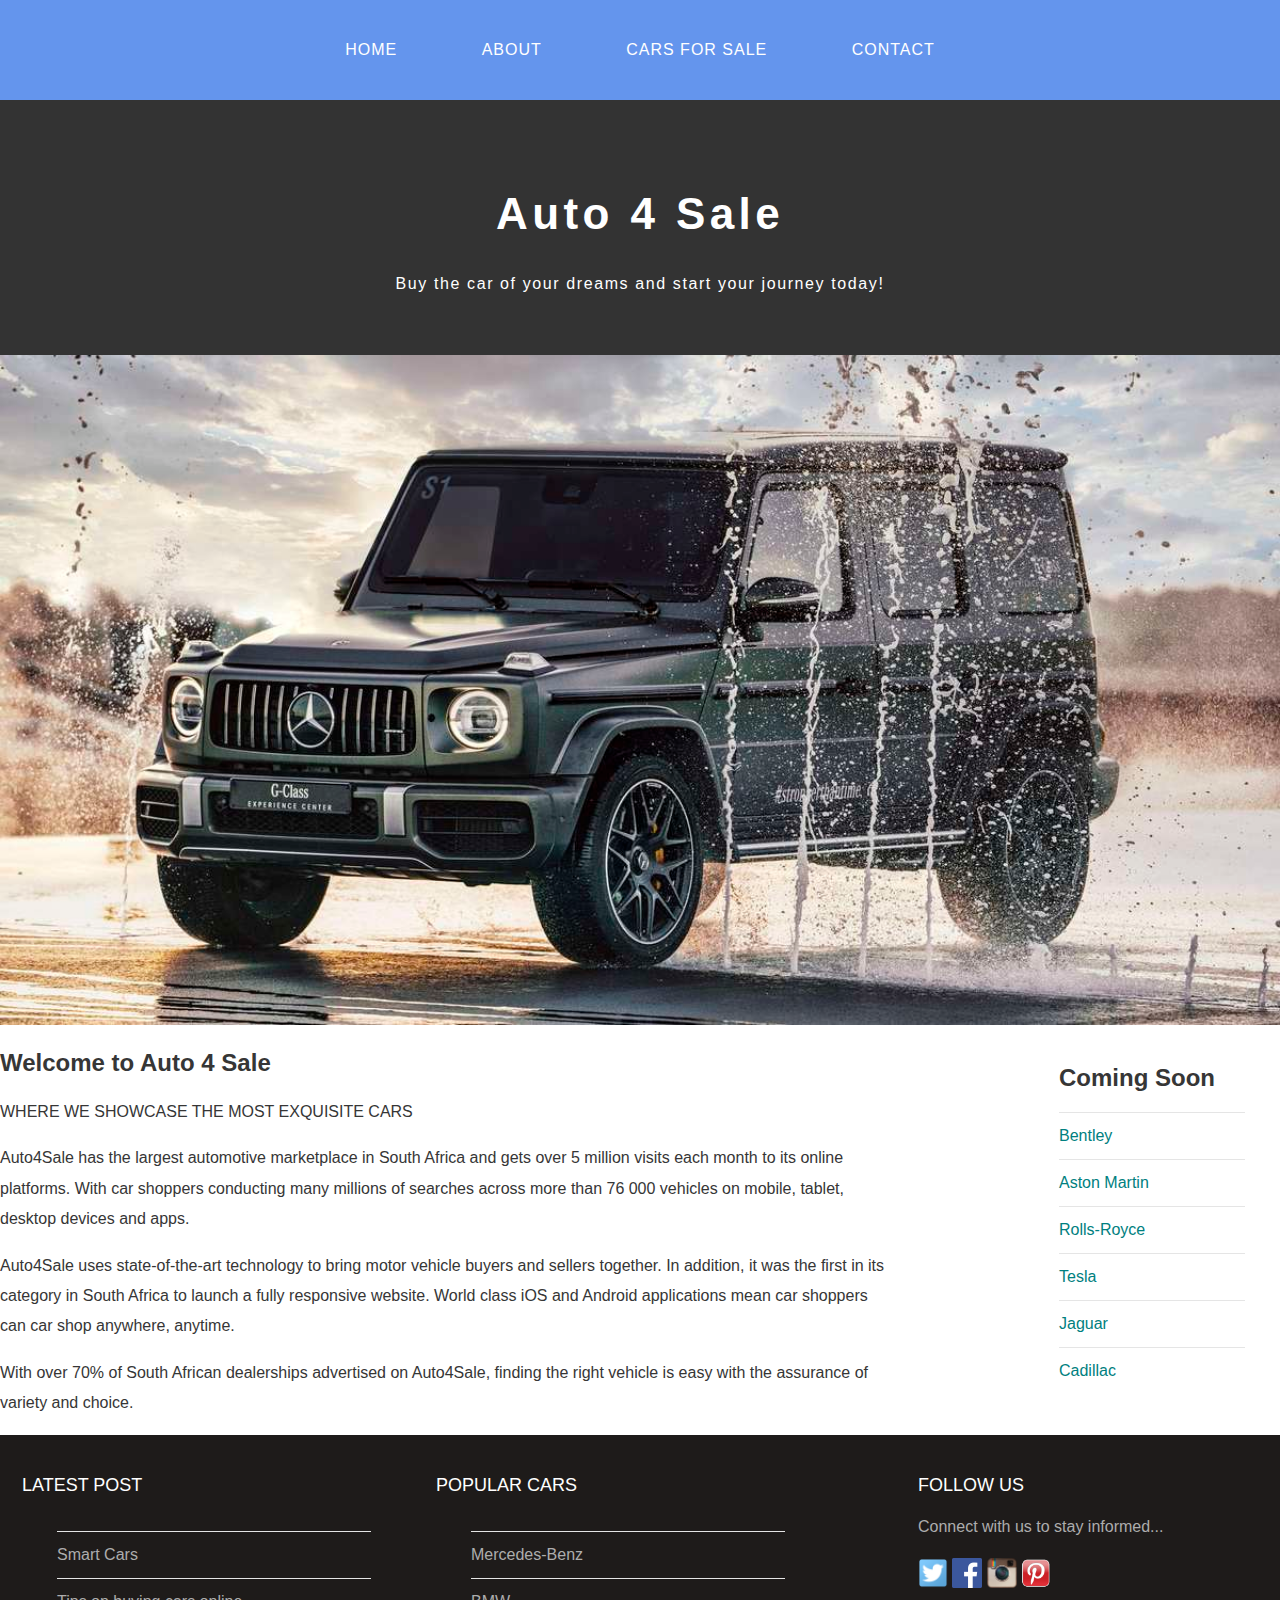
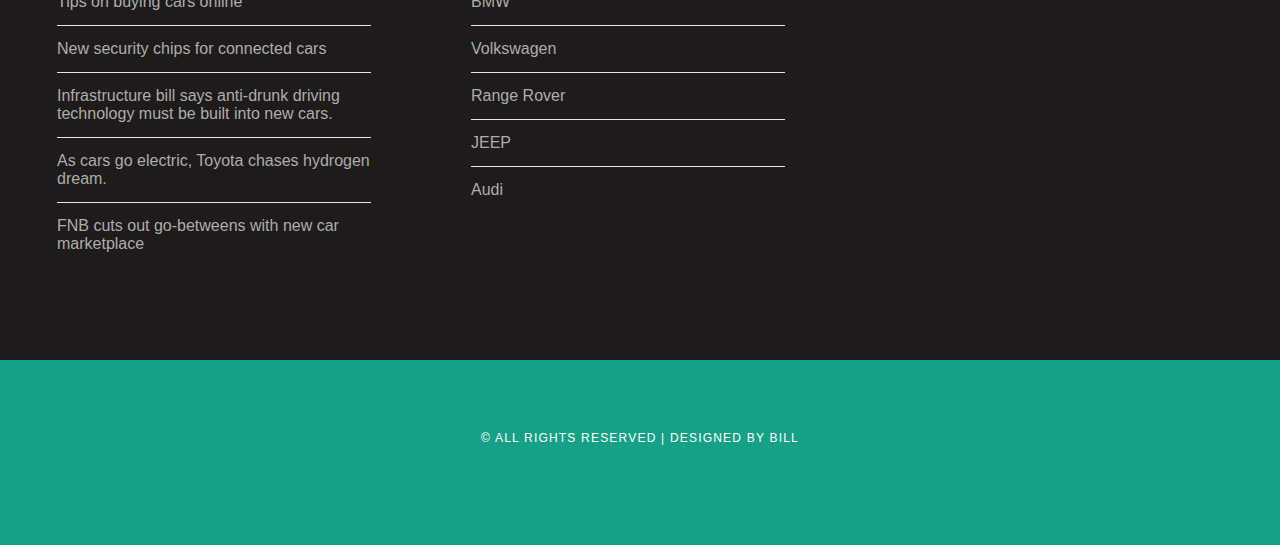
<file: index.html>
<!DOCTYPE html>
<html>
    <head>
        <title>Auto 4 Sale</title>
        <link rel="stylesheet" href="styles.css"/>
    </head>
    <body>
        <div id="menu">
            <ul>
                <li><a href="#">Home</a></li>
                <li><a href="about.html">About</a></li>
                <li><a href="cars4sale.html">Cars for Sale</a></li>
                <li><a href="contact.html">Contact</a></li>
            </ul>
        </div>

        <div id="header">
            <h1>Auto 4 Sale</h1>
            <p>Buy the car of your dreams and start your journey today!</p>
        </div>
        <div id="banner">
            <img src="images/banner 00.jpg"/>
        </div>

        <div id="pages">
            <div id="content">
                <h2>Welcome to Auto 4 Sale</h2>
                <p>WHERE WE SHOWCASE THE MOST EXQUISITE CARS</p>
                <p>Auto4Sale has the largest automotive marketplace in South Africa and gets over 5 million visits each month to its online platforms. With car shoppers conducting many millions of searches across more than 76 000 vehicles on mobile, tablet, desktop devices and apps.</p>
                <p>Auto4Sale uses state-of-the-art technology to bring motor vehicle buyers and sellers together. In addition, it was the first in its category in South Africa to launch a fully responsive website. World class iOS and Android applications mean car shoppers can car shop anywhere, anytime.</p>
                <p>With over 70% of South African dealerships advertised on Auto4Sale, finding the right vehicle is easy with the assurance of variety and choice.</p>
            </div>
            <div id="sidebar">
                <ul class="styled">
                    <h2>Coming Soon</h2>
                    <li><a href="http://www.compukids.me">Bentley</a></li>
                    <li><a href="http://www.nationalgeographic.com/">Aston Martin</li>
                    <li><a href="http://www.travelchannel.com/">Rolls-Royce</a></li>
                    <li><a href="http://www.virgin-atlantic.com/us/en.html">Tesla</a></li>
                    <li><a href="http://www.tripadvisor.com">Jaguar</a></li>
                    <li><a href="https://en.wikipedia.org/wiki/Main_Page">Cadillac</a></li>
                    </ul>
            </div>
        </div>

        <div id="footer">
            <div id="box1">
                <h2>Latest Post</h2>
                <ul class="styled">
                    <li><a href="#">Smart Cars</a></li>
                    <li><a href="#">Tips on buying cars online</a></li>
                    <li><a href="#">New security chips for connected cars</a></li>
                    <li><a href="#">Infrastructure bill says anti-drunk driving technology must be built into new cars.</a></li>
                    <li><a href="#">As cars go electric, Toyota chases hydrogen dream.</a></li>
                    <li><a href="#">FNB cuts out go-betweens with new car marketplace</a></li>
                    </ul>                    
            </div>

            <div id="box2">
                <h2>Popular Cars</h2>
                <ul class="styled">
                    <li><a href="http://www.compukids.me">Mercedes-Benz</a></li>
                    <li><a href="http://www.nationalgeographic.com/">BMW</a></li>
                    <li><a href="http://www.travelchannel.com/">Volkswagen</a></li>
                    <li><a href="http://www.virgin-atlantic.com/us/en.html">Range Rover</a></li>
                    <li><a href="http://www.tripadvisor.com">JEEP</a></li>
                    <li><a href="https://en.wikipedia.org/wiki/Main_Page">Audi</a></li>
                    </ul>
            </div>

            <div id="box3">
                <h2>Follow Us</h2>
                <p>Connect with us to stay informed...</p>
                <a href="#"><img src="images/twitter.png" height="30"/></a>
                <a href="#"><img src="images/facebook.png" height="30"/></a>
                <a href="#"><img src="images/instagram.png" height="30"/></a>
                <a href="#"><img src="images/pinterest.png" height="30"/></a>
            </div>
        </div>
        <div id="copyright">
            <p>&copy; All Rights Reserved | Designed by Bill</p>
        </div>
    </body>
</html>
</file>
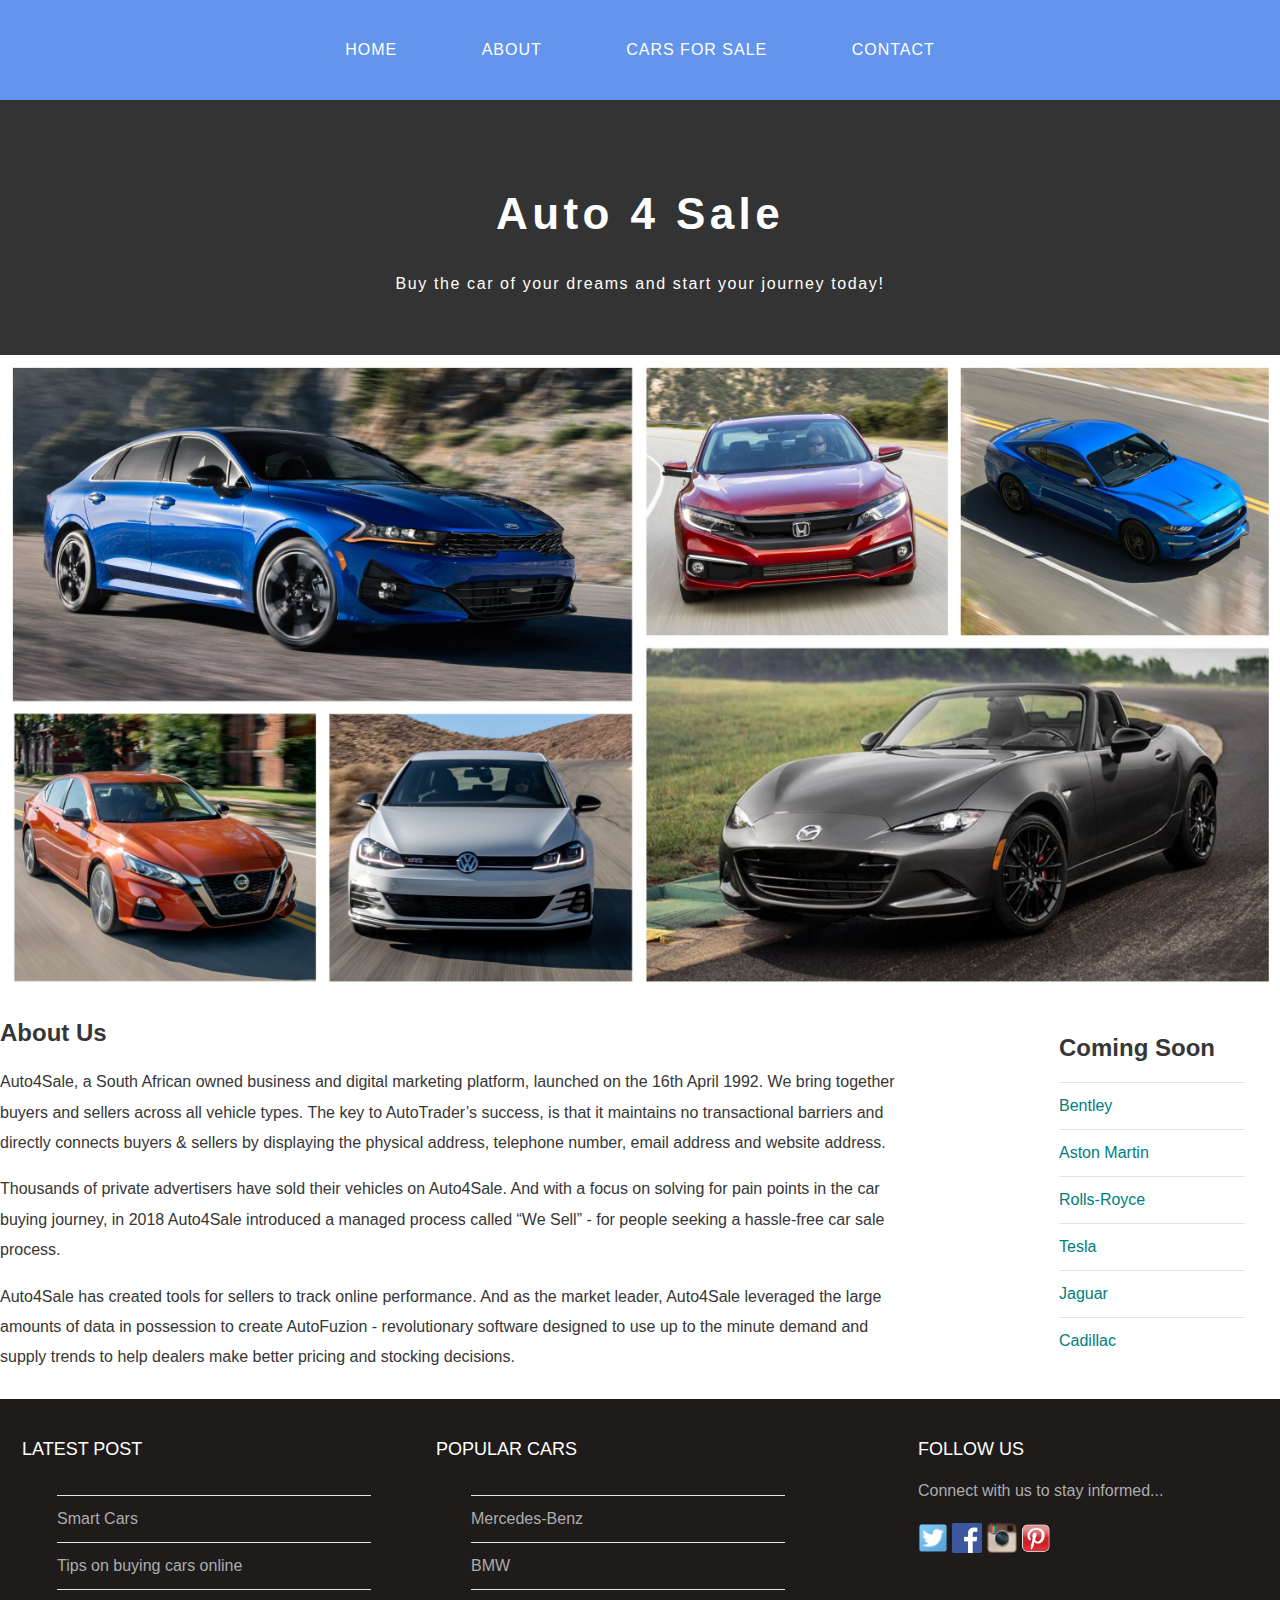
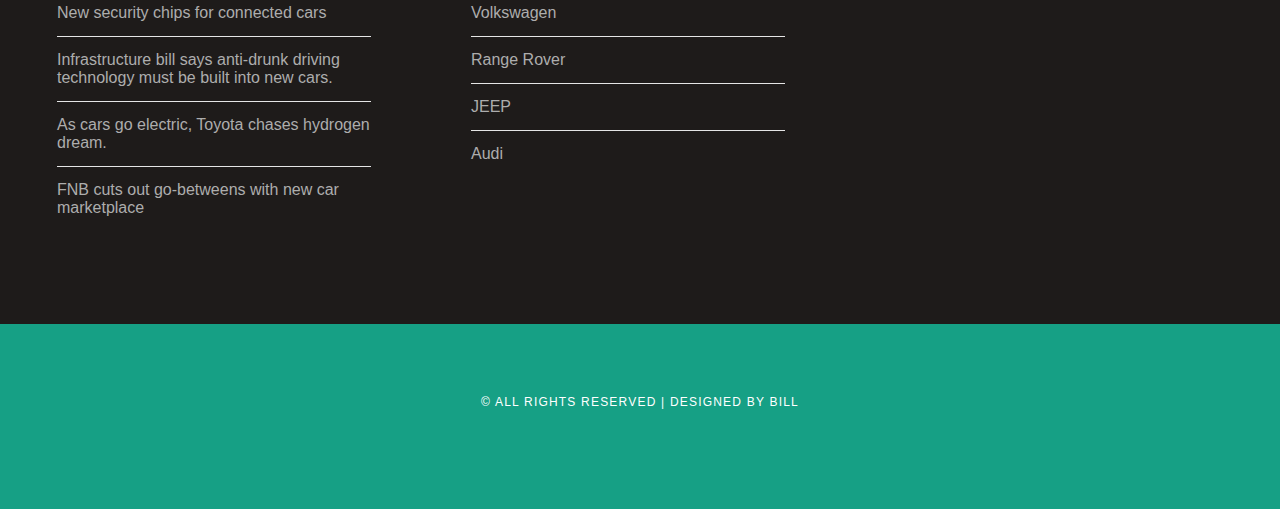
<file: about.html>
<!DOCTYPE html>
<html>
    <head>
        <title>AUTO4SALE</title>
        <link rel="stylesheet" href="styles.css"/>
    </head>
    <body>
        <div id="menu">
            <ul>
                <li><a href="index.html">Home</a></li>
                <li><a href="#">About</a></li>
                <li><a href="cars4sale.html">Cars for Sale</a></li>
                <li><a href="contact.html">Contact</a></li>
            </ul>
        </div>

        <div id="header">
            <h1>Auto 4 Sale</h1>
            <p>Buy the car of your dreams and start your journey today!</p>
        </div>

        <div id="banner">
            <img src="images/best-cars-under-30k-1600974511.jpg"/>
        </div>

        <div id="pages">
            <div id="content">
                <h2>About Us</h2>
                <p>Auto4Sale, a South African owned business and digital marketing platform, launched on the 16th April 1992. We bring together buyers and sellers across all vehicle types. The key to AutoTrader’s success, is that it maintains no transactional barriers and directly connects buyers & sellers by displaying the physical address, telephone number, email address and website address.</p>
                <p>Thousands of private advertisers have sold their vehicles on Auto4Sale. And with a focus on solving for pain points in the car buying journey, in 2018 Auto4Sale introduced a managed process called “We Sell” - for people seeking a hassle-free car sale process.</p>
                <p>Auto4Sale has created tools for sellers to track online performance. And as the market leader, Auto4Sale leveraged the large amounts of data in possession to create AutoFuzion - revolutionary software designed to use up to the minute demand and supply trends to help dealers make better pricing and stocking decisions.</p>
            </div>
            <div id="sidebar">
                <ul class="styled">
                    <h2>Coming Soon</h2>
                    <li><a href="http://www.compukids.me">Bentley</a></li>
                    <li><a href="http://www.nationalgeographic.com/">Aston Martin</li>
                    <li><a href="http://www.travelchannel.com/">Rolls-Royce</a></li>
                    <li><a href="http://www.virgin-atlantic.com/us/en.html">Tesla</a></li>
                    <li><a href="http://www.tripadvisor.com">Jaguar</a></li>
                    <li><a href="https://en.wikipedia.org/wiki/Main_Page">Cadillac</a></li>
                    </ul>
            </div>
        </div>

        <div id="footer">
            <div id="box1">
                <h2>Latest Post</h2>
                <ul class="styled">
                    <li><a href="#">Smart Cars</a></li>
                    <li><a href="#">Tips on buying cars online</a></li>
                    <li><a href="#">New security chips for connected cars</a></li>
                    <li><a href="#">Infrastructure bill says anti-drunk driving technology must be built into new cars.</a></li>
                    <li><a href="#">As cars go electric, Toyota chases hydrogen dream.</a></li>
                    <li><a href="#">FNB cuts out go-betweens with new car marketplace</a></li>
                    </ul>                    
            </div>


            <div id="box2">
                <h2>Popular Cars</h2>
                <ul class="styled">
                    <li><a href="http://www.compukids.me">Mercedes-Benz</a></li>
                    <li><a href="http://www.nationalgeographic.com/">BMW</a></li>
                    <li><a href="http://www.travelchannel.com/">Volkswagen</a></li>
                    <li><a href="http://www.virgin-atlantic.com/us/en.html">Range Rover</a></li>
                    <li><a href="http://www.tripadvisor.com">JEEP</a></li>
                    <li><a href="https://en.wikipedia.org/wiki/Main_Page">Audi</a></li>
                    </ul>
            </div>

            <div id="box3">
                <h2>Follow Us</h2>
                <p>Connect with us to stay informed...</p>
                <a href="#"><img src="images/twitter.png" height="30"/></a>
                <a href="#"><img src="images/facebook.png" height="30"/></a>
                <a href="#"><img src="images/instagram.png" height="30"/></a>
                <a href="#"><img src="images/pinterest.png" height="30"/></a>
            </div>
        </div>
        <div id="copyright">
            <p>&copy; All Rights Reserved | Designed by Bill</p>
        </div>
    </body>
</html>
</file>
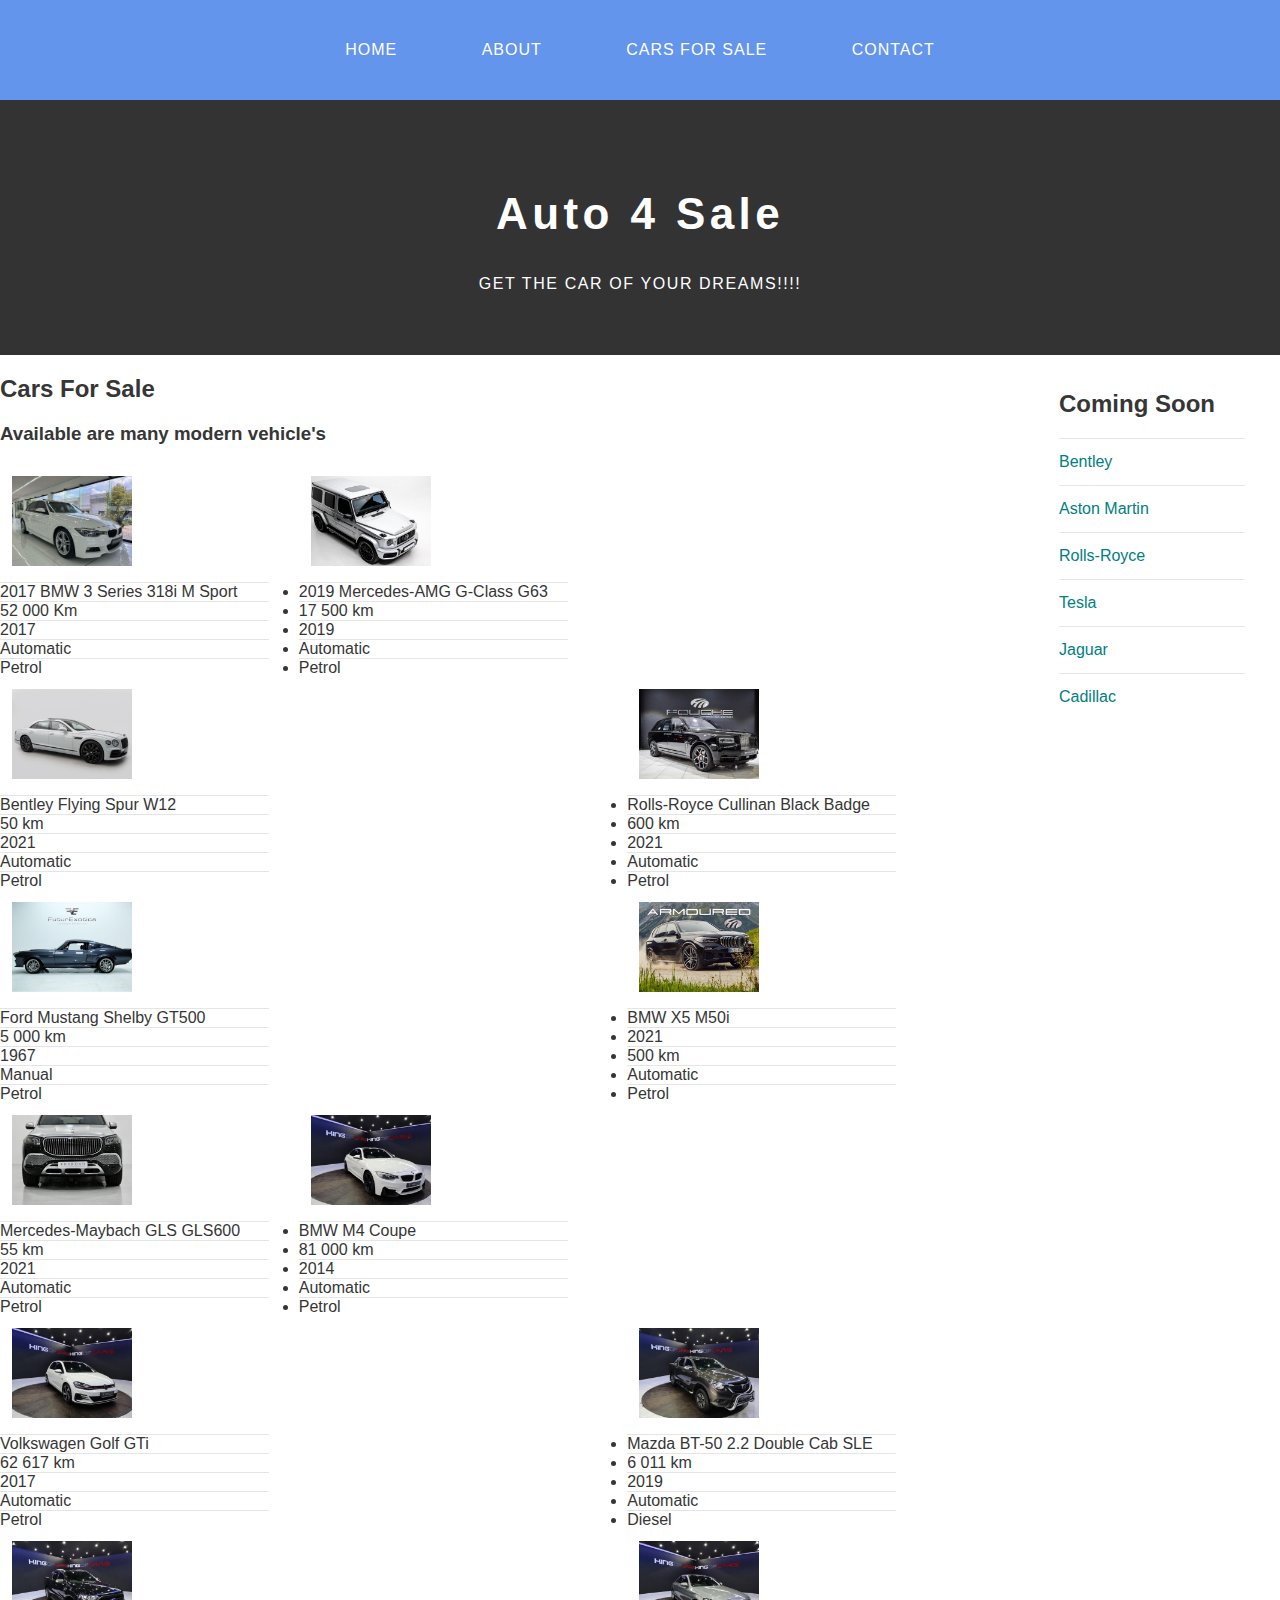
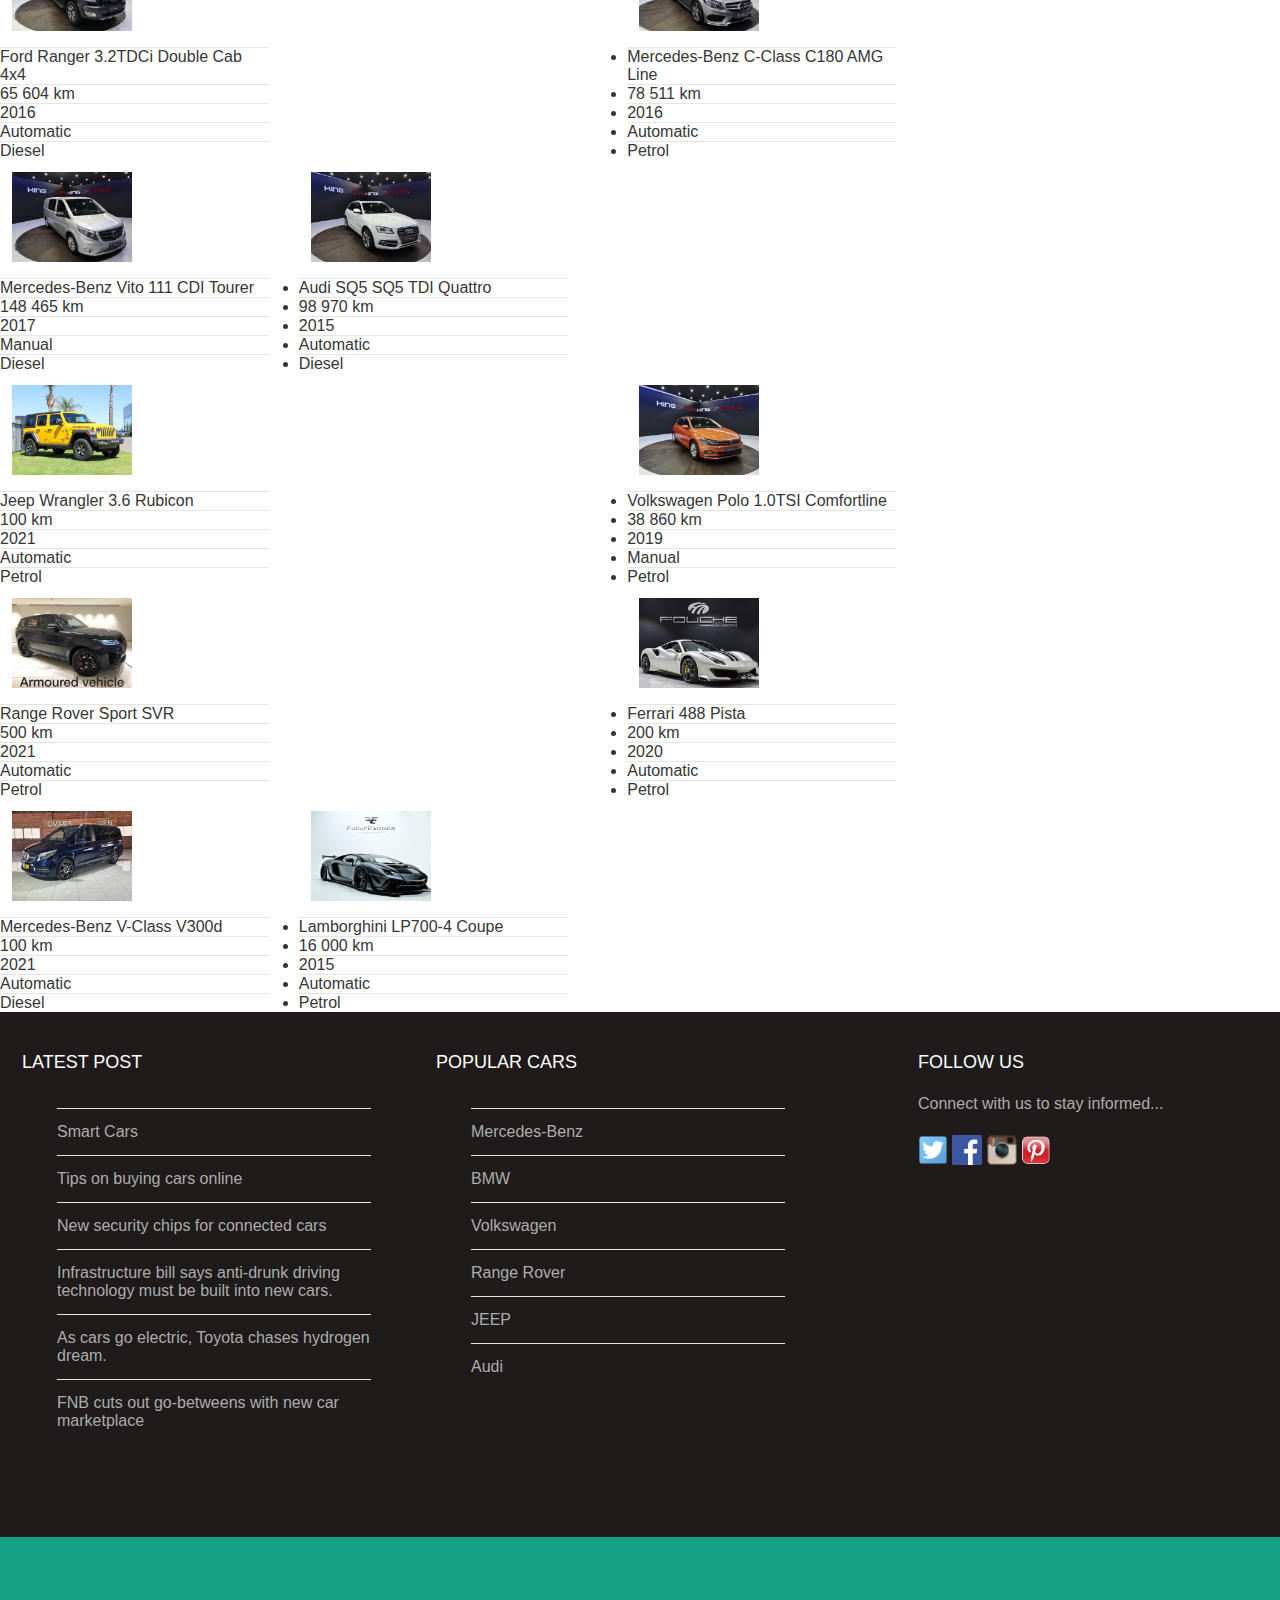
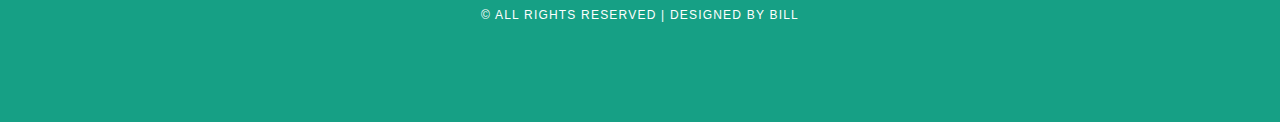
<file: cars4sale.html>
<!DOCTYPE html>
<html>
    <head>
        <title>Auto 4 Sale</title>
        <link rel="stylesheet" href="styles.css"/>
    </head>
    <body>
        <div id="menu">
            <ul>
                <li><a href="index.html">Home</a></li>
                <li><a href="about.html">About</a></li>
                <li><a href="#">Cars for Sale</a></li>
                <li><a href="contact.html">Contact</a></li>
            </ul>
        </div>

        <div id="header">
            <h1>Auto 4 Sale</h1>
            <p>GET THE CAR OF YOUR DREAMS!!!!</p>
        </div>

        <div id="pages">
            <div id="content">
                <h2>Cars For Sale</h2>
                <h3>Available are many modern vehicle's</h3>
                <div id="gallery">
                <div id="box1">
                      <img src="images/BMW 3 Series 318i M Sport.jpg"/>
                      <li>2017 BMW 3 Series 318i M Sport</li>
                      <li>52 000 Km</li>
                      <li>2017</li>
                      <li>Automatic</li>
                      <li>Petrol</li>
                </div>

                <div id="box2">
                     <img src="images/2019 Mercedes-AMG G-Class G63.jpg"/>
                     <li>2019 Mercedes-AMG G-Class G63</li>
                     <li>17 500 km</li>
                     <li>2019</li>
                     <li>Automatic</li>
                     <li>Petrol</li>
                </div>
                    
                <div id="box3">
                     <img src="images/Rolls-Royce Cullinan Black Badge.jpg"/>
                     <li>Rolls-Royce Cullinan Black Badge</li>
                     <li>600 km</li>
                     <li>2021</li>
                     <li>Automatic</li>
                     <li>Petrol</li>
                </div>
                
                <div id="box1">
                    <img src="images/Bentley Flying Spur W12.jpg"/>
                    <li>Bentley Flying Spur W12</li>
                    <li>50 km</li>
                    <li>2021</li>
                    <li>Automatic</li>
                    <li>Petrol</li>
                </div>

                <div id="box2">
                     <img src="images/Ford Mustang Shelby GT500.jpg"/>
                     <li>Ford Mustang Shelby GT500</li>
                     <li>5 000 km</li>
                     <li>1967</li>
                     <li>Manual</li>
                     <li>Petrol</li>
                </div>

                <div id="box3">
                     <img src="images/BMW X5 M50i.jpg"/>
                     <li>BMW X5 M50i</li>
                     <li>2021</li>
                     <li>500 km</li>
                     <li>Automatic</li>
                     <li>Petrol</li>
                </div>
                  
                <div id="box1">
                    <img src="images/Mercedes-Maybach GLS GLS600.jpg"/>
                    <li>Mercedes-Maybach GLS GLS600</li>
                    <li>55 km</li>
                    <li>2021</li>
                    <li>Automatic</li>
                    <li>Petrol</li>
                </div>
                
                <div id="box2">
                    <img src="images/BMW M4 Coupe.jpg"/>
                    <li>BMW M4 Coupe</li>
                    <li>81 000 km </li>
                    <li>2014</li>
                    <li> Automatic </li>
                    <li>Petrol</li>
                </div>

                <div id="box3">
                    <img src="images/Mazda BT-50 2.2 Double Cab SLE.jpg"/>
                    <li>Mazda BT-50 2.2 Double Cab SLE</li>
                    <li>6 011 km</li>
                    <li>2019</li>
                    <li>Automatic</li>
                    <li>Diesel</li>
                </div>

                <div id="box1">
                    <img src="images/Volkswagen Golf GTi.jpg"/>
                    <li>Volkswagen Golf GTi</li>
                    <li>62 617 km</li>
                    <li>2017</li>
                    <li>Automatic</li>
                    <li>Petrol</li>
                </div>

                <div id="box2">
                    <img src="images/Ford Ranger 3.2TDCi Double Cab 4x4 Wildtrak.jpg"/>
                    <li>Ford Ranger 3.2TDCi Double Cab 4x4</li>
                    <li>65 604 km</li>
                    <li>2016</li>
                    <li> Automatic</li>
                    <li>Diesel</li>
                </div>

                <div id="box3">
                    <img src="images/Mercedes-Benz C-Class C180 AMG Line.jpg"/>
                    <li>Mercedes-Benz C-Class C180 AMG Line</li>
                    <li>78 511 km</li>
                    <li>2016</li>
                    <li>Automatic</li>
                    <li>Petrol</li>
                </div>

                <div id="box1">
                    <img src="images/Mercedes-Benz Vito 111 CDI Tourer Pro.jpg"/>
                    <li>Mercedes-Benz Vito 111 CDI Tourer</li>
                    <li>148 465 km</li>
                    <li>2017</li>
                    <li>Manual</li>
                    <li>Diesel</li>
                </div>

                <div id="box2">
                    <img src="images/Audi SQ5 SQ5 TDI Quattro.jpg"/>
                    <li>Audi SQ5 SQ5 TDI Quattro</li>
                    <li>98 970 km</li>
                    <li>2015</li>
                    <li>Automatic</li>
                    <li>Diesel</li>
                </div>

                <div id="box3">
                    <img src="images/Volkswagen Polo Hatch 1.0TSI Comfortline.jpg"/>
                    <li>Volkswagen Polo 1.0TSI Comfortline</li>
                    <li>38 860 km</li>
                    <li>2019</li>
                    <li>Manual</li>
                    <li>Petrol</li>
                </div>

                <div id="box1">
                    <img src="images/Jeep Wrangler Unlimited 3.6 Rubicon.jpg"/>
                    <li>Jeep Wrangler 3.6 Rubicon</li>
                    <li>100 km</li>
                    <li>2021</li>
                    <li>Automatic</li>
                    <li>Petrol</li>
                </div>

                <div id="box2">
                    <img src="images/Land Rover Range Rover Sport SVR.jpg"/>
                    <li>Range Rover Sport SVR</li>
                    <li>500 km</li>
                    <li>2021</li>
                    <li>Automatic</li>
                    <li>Petrol</li>
                </div>

                <div id="box3">
                    <img src="images/Ferrari 488 488 Pista.jpg"/>
                    <li>Ferrari 488 Pista</li>
                    <li>200 km</li>
                    <li>2020</li>
                    <li>Automatic</li>
                    <li>Petrol</li>
                </div>

                <div id="box1">
                    <img src="images/Mercedes-Benz V-Class V300d Exclusive.jpg"/>
                    <li>Mercedes-Benz V-Class V300d</li>
                    <li>100 km</li>
                    <li>2021</li>
                    <li>Automatic</li>
                    <li>Diesel</li>
                </div>

                <div id="box2">
                    <img src="images/Lamborghini Aventador LP700-4 Coupe.jpg"/>
                    <li>Lamborghini LP700-4 Coupe</li>
                    <li>16 000 km</li>
                    <li>2015</li>
                    <li>Automatic</li>
                    <li>Petrol</li>
               </div>
            </div>
            
        </div>
            <div id="sidebar">
                <ul class="styled">
                    <h2>Coming Soon</h2>
                    <li><a href="http://www.compukids.me">Bentley</a></li>
                    <li><a href="http://www.nationalgeographic.com/">Aston Martin</li>
                    <li><a href="http://www.travelchannel.com/">Rolls-Royce</a></li>
                    <li><a href="http://www.virgin-atlantic.com/us/en.html">Tesla</a></li>
                    <li><a href="http://www.tripadvisor.com">Jaguar</a></li>
                    <li><a href="https://en.wikipedia.org/wiki/Main_Page">Cadillac</a></li>
                    </ul>
            </div>
        </div>
        </div>

        <div id="footer">
            <div id="box1">
                <h2>Latest Post</h2>
                <ul class="styled">
                    <li><a href="#">Smart Cars</a></li>
                    <li><a href="#">Tips on buying cars online</a></li>
                    <li><a href="#">New security chips for connected cars</a></li>
                    <li><a href="#">Infrastructure bill says anti-drunk driving technology must be built into new cars.</a></li>
                    <li><a href="#">As cars go electric, Toyota chases hydrogen dream.</a></li>
                    <li><a href="#">FNB cuts out go-betweens with new car marketplace</a></li>
                    </ul>                    
            </div>

            <div id="box2">
                <h2>Popular Cars</h2>
                <ul class="styled">
                    <li><a href="http://www.compukids.me">Mercedes-Benz</a></li>
                    <li><a href="http://www.nationalgeographic.com/">BMW</a></li>
                    <li><a href="http://www.travelchannel.com/">Volkswagen</a></li>
                    <li><a href="http://www.virgin-atlantic.com/us/en.html">Range Rover</a></li>
                    <li><a href="http://www.tripadvisor.com">JEEP</a></li>
                    <li><a href="https://en.wikipedia.org/wiki/Main_Page">Audi</a></li>
                    </ul>
            </div>

            <div id="box3">
                <h2>Follow Us</h2>
                <p>Connect with us to stay informed...</p>
                <a href="#"><img src="images/twitter.png" height="30"/></a>
                <a href="#"><img src="images/facebook.png" height="30"/></a>
                <a href="#"><img src="images/instagram.png" height="30"/></a>
                <a href="#"><img src="images/pinterest.png" height="30"/></a>
            </div>
        </div>
        <div id="copyright">
            <p>&copy; All Rights Reserved | Designed by Bill</p>
        </div>
    </body>
</html>
</file>
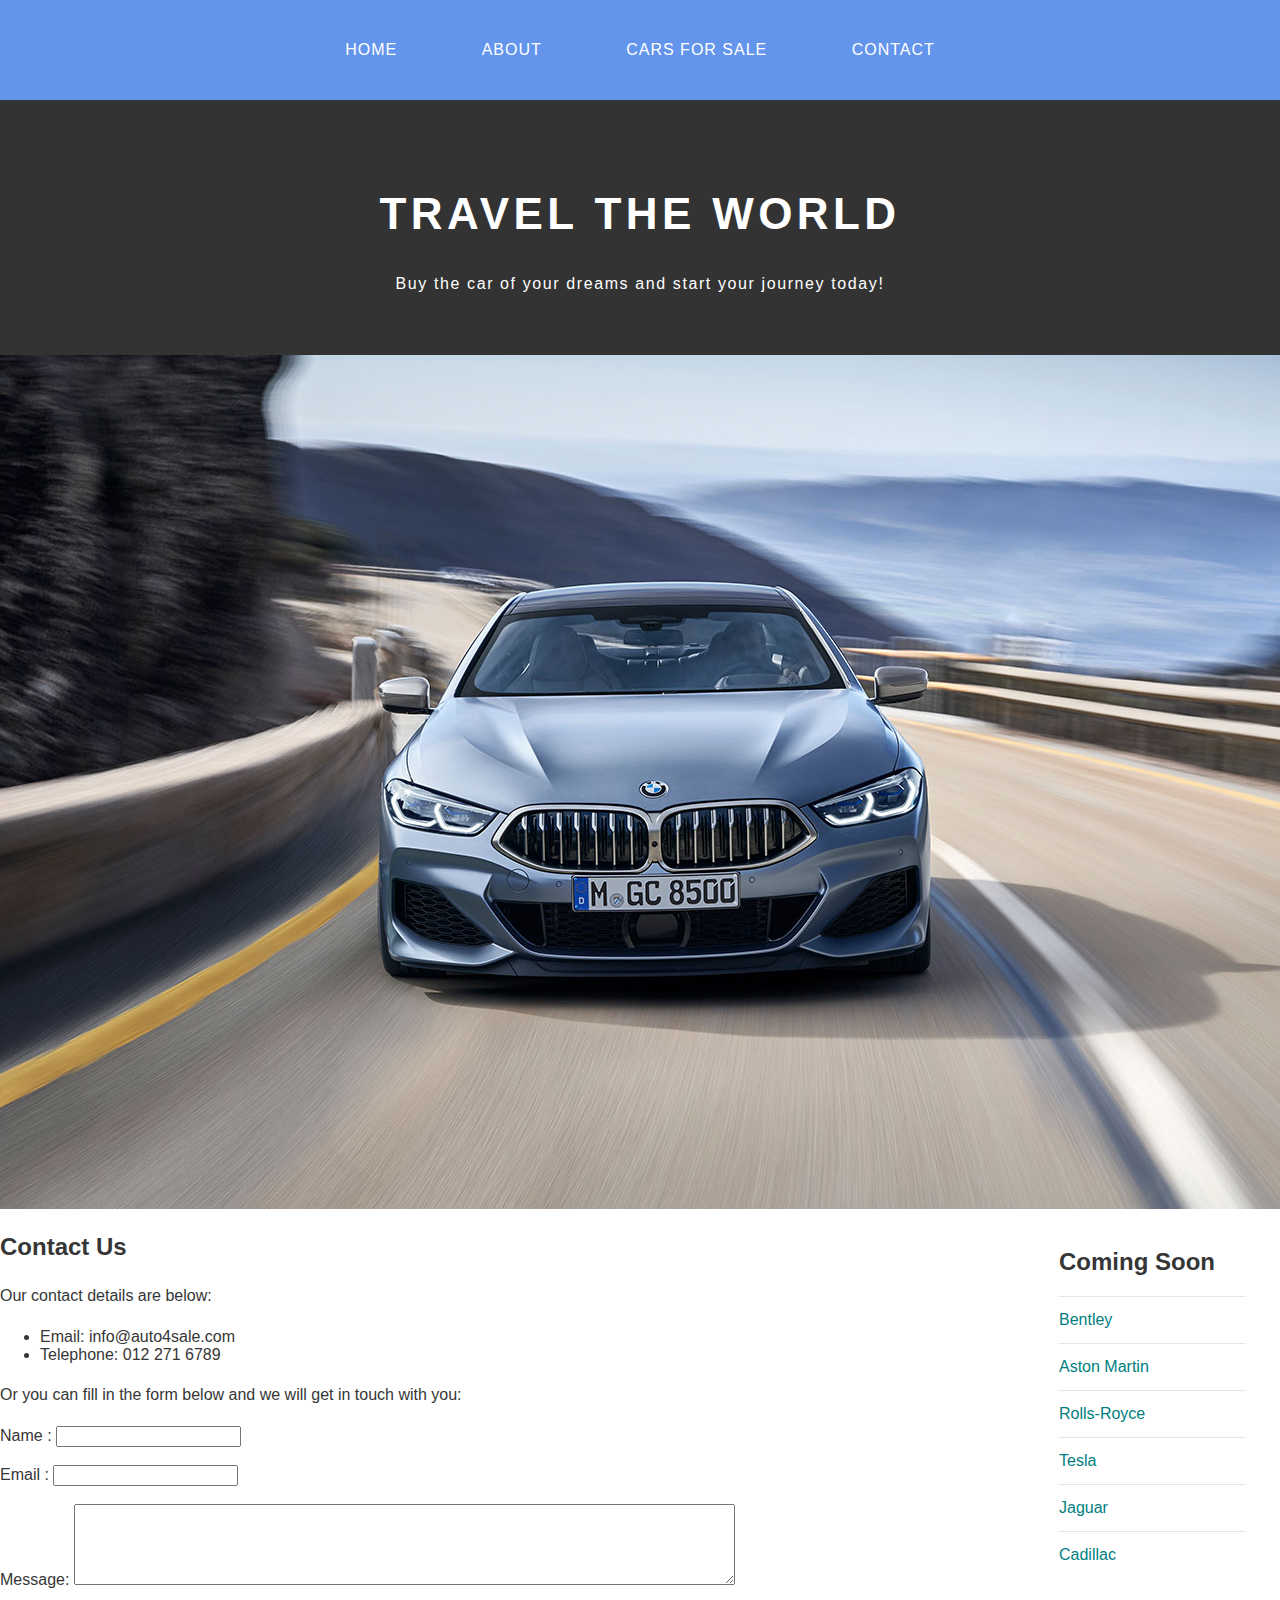
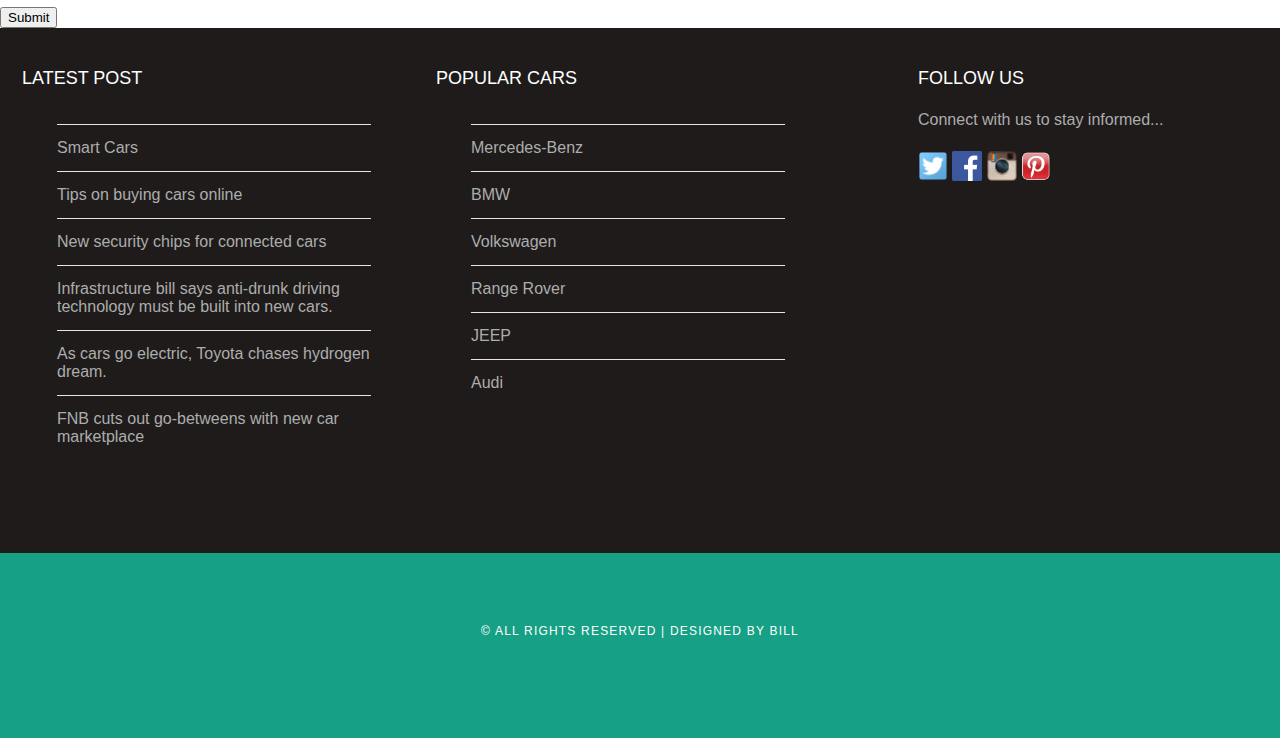
<file: contact.html>
<!DOCTYPE html>
<html>
    <head>
        <title>Auto 4 Sale</title>
        <link rel="stylesheet" href="styles.css"/>
    </head>
    <body>
        <div id="menu">
            <ul>
                <li><a href="index.html">Home</a></li>
                <li><a href="about.html">About</a></li>
                <li><a href="cars4sale.html">Cars for Sale</a></li>
                <li><a href="#">Contact</a></li>
            </ul>
        </div>

        <div id="header">
            <h1>TRAVEL THE WORLD</h1>
            <p>Buy the car of your dreams and start your journey today!</p>
        </div>

        <div id="banner">
            <img src="images/banner 02.jpg"/>
        </div>

        <div id="pages">
            <div id="content">
                <h2>Contact Us</h2>
                <p>Our contact details are below:</p>
                <ul class="style1">
                <li>Email: info@auto4sale.com</li>
                <li>Telephone: 012 271 6789</li>
                </ul>
                
                <p>Or you can fill in the form below and we will get in touch with you:</p>
                <form>
                Name     : <input type="text" /><br/><br/>
                Email     : <input type="email" /><br/><br/>
                Message: <textarea cols="80" rows="5"></textarea><br/><br/>
                <input type="submit" value="Submit"/>
                </form>
            </div>
            <div id="sidebar">
                <ul class="styled">
                    <h2>Coming Soon</h2>
                    <li><a href="http://www.compukids.me">Bentley</a></li>
                    <li><a href="http://www.nationalgeographic.com/">Aston Martin</li>
                    <li><a href="http://www.travelchannel.com/">Rolls-Royce</a></li>
                    <li><a href="http://www.virgin-atlantic.com/us/en.html">Tesla</a></li>
                    <li><a href="http://www.tripadvisor.com">Jaguar</a></li>
                    <li><a href="https://en.wikipedia.org/wiki/Main_Page">Cadillac</a></li>
                    </ul>
            </div>
        </div>

        <div id="footer">
            <div id="box1">
                <h2>Latest Post</h2>
                <ul class="styled">
                    <li><a href="#">Smart Cars</a></li>
                    <li><a href="#">Tips on buying cars online</a></li>
                    <li><a href="#">New security chips for connected cars</a></li>
                    <li><a href="#">Infrastructure bill says anti-drunk driving technology must be built into new cars.</a></li>
                    <li><a href="#">As cars go electric, Toyota chases hydrogen dream.</a></li>
                    <li><a href="#">FNB cuts out go-betweens with new car marketplace</a></li>
                    </ul>                    
            </div>

            <div id="box2">
                <h2>Popular Cars</h2>
                <ul class="styled">
                    <li><a href="http://www.compukids.me">Mercedes-Benz</a></li>
                    <li><a href="http://www.nationalgeographic.com/">BMW</a></li>
                    <li><a href="http://www.travelchannel.com/">Volkswagen</a></li>
                    <li><a href="http://www.virgin-atlantic.com/us/en.html">Range Rover</a></li>
                    <li><a href="http://www.tripadvisor.com">JEEP</a></li>
                    <li><a href="https://en.wikipedia.org/wiki/Main_Page">Audi</a></li>
                    </ul>
            </div>
            <div id="box3">
                <h2>Follow Us</h2>
                <p>Connect with us to stay informed...</p>
                <a href="#"><img src="images/twitter.png" height="30"/></a>
                <a href="#"><img src="images/facebook.png" height="30"/></a>
                <a href="#"><img src="images/instagram.png" height="30"/></a>
                <a href="#"><img src="images/pinterest.png" height="30"/></a>
            </div>
        </div>
        <div id="copyright">
            <p>&copy; All Rights Reserved | Designed by Bill</p>
        </div>
    </body>
</html>
</file>
<file: styles.css>
/* ******************************************************************************************************* */
/* Universal styles                                                                                        */
/* ******************************************************************************************************* */
body{
    margin: 0;
    padding: 0;
    background-color: white;
    font-family: 'Raleway' , sans-serif;
    font-size: 16px;
    font-weight: 400;
    color: #363636;
}

p{
    line-height: 190%;
}

a{
    text-decoration: none;
    color: teal;
}

/* ******************************************************************************************************* */
/* Menu                                                                                                    */
/* ******************************************************************************************************* */

#menu{
    background-color: cornflowerblue;
    height: 100px;
}

#menu ul{
    margin: 0;
    padding: 0;
    list-style-type: none;
    text-align: center;
}

#menu li{
    display: inline-block;
}

#menu a{
    letter-spacing: 1px;
    text-decoration: none;
    text-align: center;
    text-transform: uppercase;
    font-size: 16px;
    line-height: 100px;
    color: white;

    padding: 0 40px;
    border: none;
    display: block;
}

#menu a:hover{
    background-color: maroon;
}

/* ******************************************************************************************************* */
/* Header                                                                                                  */
/* ******************************************************************************************************* */

#header{
    padding: 60px 0px 40px 0;
    background-color: #333333;
    text-align: center;
}

#header h1{
    letter-spacing: 0.1em;
    font-size: 44px;
    color: #ffffff;
}

#header p{
    letter-spacing: 0.1em;
    color: #ffffff;
}

/* ******************************************************************************************************* */
/* Banner                                                                                                  */
/* ******************************************************************************************************* */

#banner{
    height: 800%;
}

#banner img{
    width: 100%;
    height: 100%;
}

/* ******************************************************************************************************* */
/* Page                                                                                                    */
/* ******************************************************************************************************* */

#page{
    min-height: 400px;
    padding: 20px;
}

#page h2{
    margin-bottom: 12px;
    text-transform: uppercase;
}

/*CONTENT*/

#content{
    float: left;
    width: 70%;
}

/*GALLERY*/

#gallery li{
    border-top: solid 1px #e5e5e5;
    padding: 0px;
}

/*SIDEBAR*/

#sidebar{
    float: right;
    width: 20%;
}

/*LIST*/

ul.styled{
    margin: 35px;
    padding: 0;
    list-style-type: none;
}

ul.styled li{
    border-top: solid 1px #e5e5e5;
    padding: 14px 0px;
}

/* ******************************************************************************************************* */
/* Footer                                                                                                  */
/* ******************************************************************************************************* */

#footer{
    width: 100%;
    height: 500px;
    background-color: #1e1b1a;
    padding-top: 25px;
    padding-left: 22px;
    clear: both;
}

#footer h2{
    font-size: 18px;
    font-weight: 400;
    text-transform: uppercase;
    color: #ffffff;
}

#footer p{
    color: #adadad;
}

#footer a{
    color: #adadad
}

#box1{
    float: left;
    width: 30%;
    padding-right: 30px;
}

#box2{
    float: left;
    width: 30%;
    padding-right: 30px;
}

#box3{
    float: right;
    width: 30%;
    padding-left: 30px;
}

/* ******************************************************************************************************* */
/* Copyright                                                                                               */
/* ******************************************************************************************************* */

#copyright{
    width: 100%;
    height: 130px;
    text-align: center;
    background-color: #16a085;
    padding-top: 55px;
    clear: both;
}

#copyright p{
    font-size: 12px;
    letter-spacing: 0.1em;
    text-transform: uppercase;
    color: #ffffff;
}

/* ******************************************************************************************************* */
/* Gallery                                                                                                 */
/* ******************************************************************************************************* */

#gallery img{
	width:120px;
	margin:12px;
	-moz-transition: -moz-transform 0.5s ease-in;
	-webkit-transition: -webkit-transform 0.5s ease-in;
	-o-transition: -o-transform 0.5s ease-in;
}

#gallery img:hover{
	-moz-transform: scale(3);
	-webkit-transform: scale(3);
	-o-transform: scale(3);
 }
</file>
